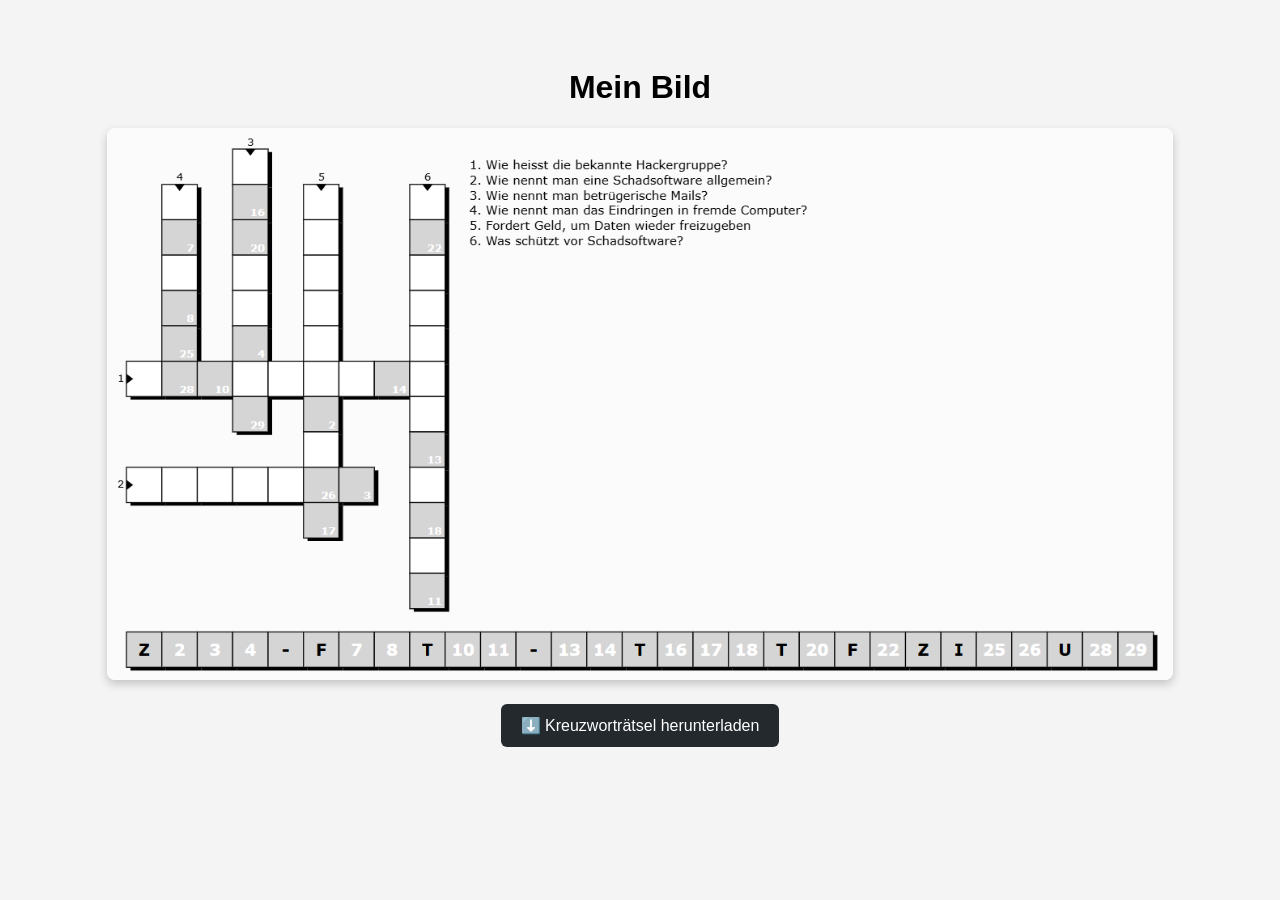
<file: index.html>
<!DOCTYPE html>
<html lang="de">
<head>
    <meta charset="UTF-8">
    <title>Kreuzworträtsel Cybersecurity Download</title>
    <style>
        body {
            font-family: Arial, sans-serif;
            text-align: center;
            background-color: #f4f4f4;
            padding: 40px;
        }
        img {
            max-width: 90%;
            height: auto;
            border-radius: 8px;
            box-shadow: 0 4px 10px rgba(0,0,0,0.2);
        }
        a {
            display: inline-block;
            margin-top: 20px;
            padding: 12px 20px;
            background-color: #24292e;
            color: white;
            text-decoration: none;
            border-radius: 6px;
        }
        a:hover {
            background-color: #444;
        }
    </style>
</head>
<body>

    <h1>Mein Bild</h1>

    <img src="Raetsel.png" alt="Mein Bild">

    <br>

    <a href="Raetsel.png" download>⬇️ Kreuzworträtsel herunterladen</a>

</body>
</html>
</file>
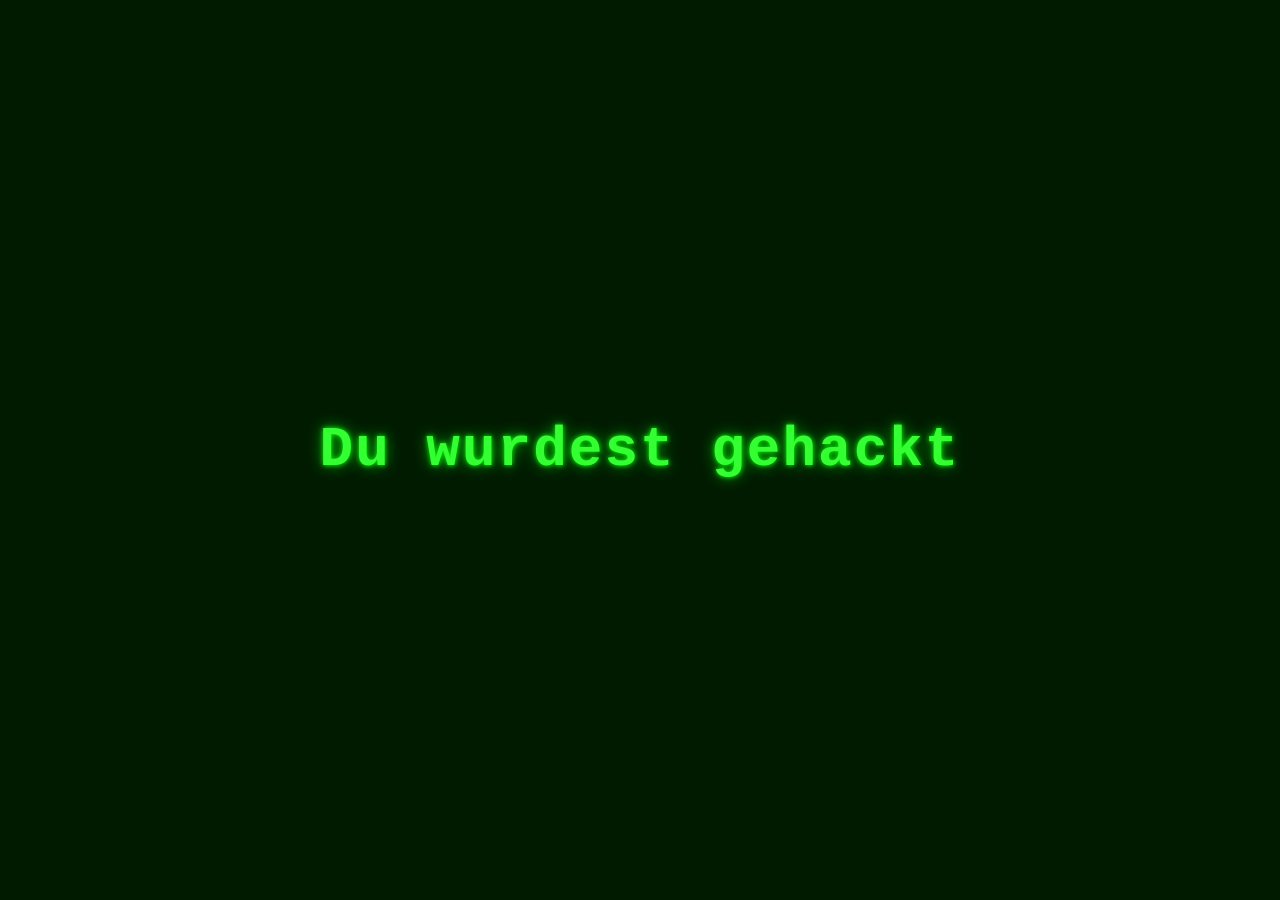
<file: hacked.html>
<!DOCTYPE html>
<html lang="de">
<head>
    <meta charset="UTF-8">
    <title>System</title>
    <link rel="stylesheet" href="style.css">
</head>
<body>
    <div class="overlay"></div>

    <div class="message">
        Du wurdest gehackt
    </div>
</body>
</html>
</file>
<file: style.css>
/* Reset + Vollbild */
html, body {
    width: 100%;
    height: 100%;
    margin: 0;
    background: black;
    overflow: hidden;
}

/* Hauptfläche */
body {
    display: flex;
    justify-content: center;
    align-items: center;
    background: #001b00;
    animation: screenFlicker 0.12s infinite;
}

/* Text */
.message {
    color: #33ff33;
    font-family: Consolas, "Courier New", monospace;
    font-size: 3.5rem;
    font-weight: bold;
    letter-spacing: 2px;
    text-shadow:
        0 0 5px #00ff00,
        0 0 15px #00aa00;
    animation: textFlicker 0.08s infinite;
    z-index: 2;
}
</file>
